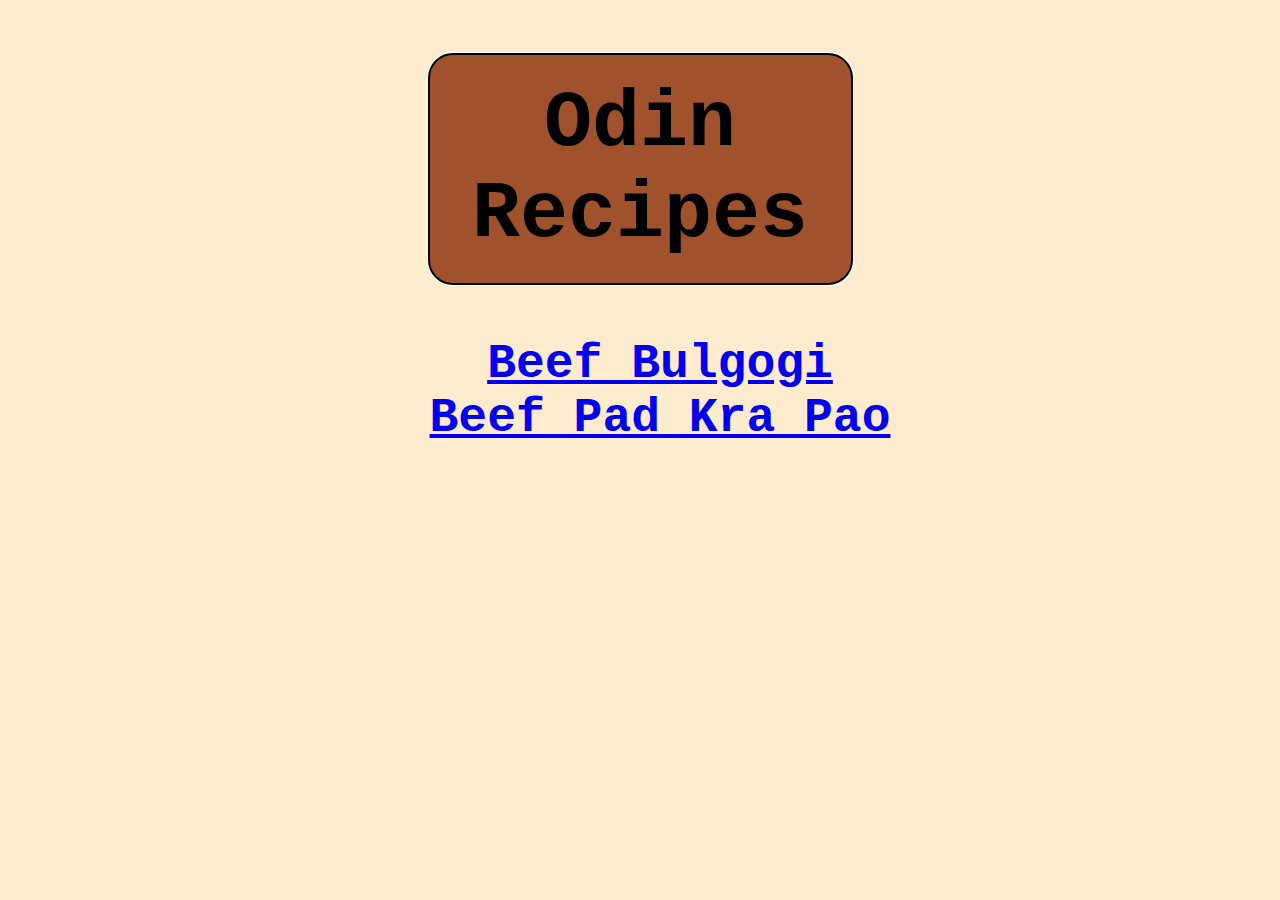
<file: index.html>
<!DOCTYPE html>
<html>
    <html lang="en">
        <head>
            <meta charset="UTF-8">
            <meta http-equiv="X-UA-Compatible" content="IE=edge">
            <meta name="viewport" content="width=device-width, initial-scale=1.0">
            <title>Odin Recipes</title>
            <link rel="stylesheet" href="home-style.css">
        </head>
        
        <body>
            <h1>Odin Recipes</h1>
            <ul>
                <li><a href="./recipes/bfbulgogi.html">Beef Bulgogi</a></li>
                <li><a href="./recipes/pkp.html">Beef Pad Kra Pao</a></li>
            </ul>
        </body>
    
</html>
</file>
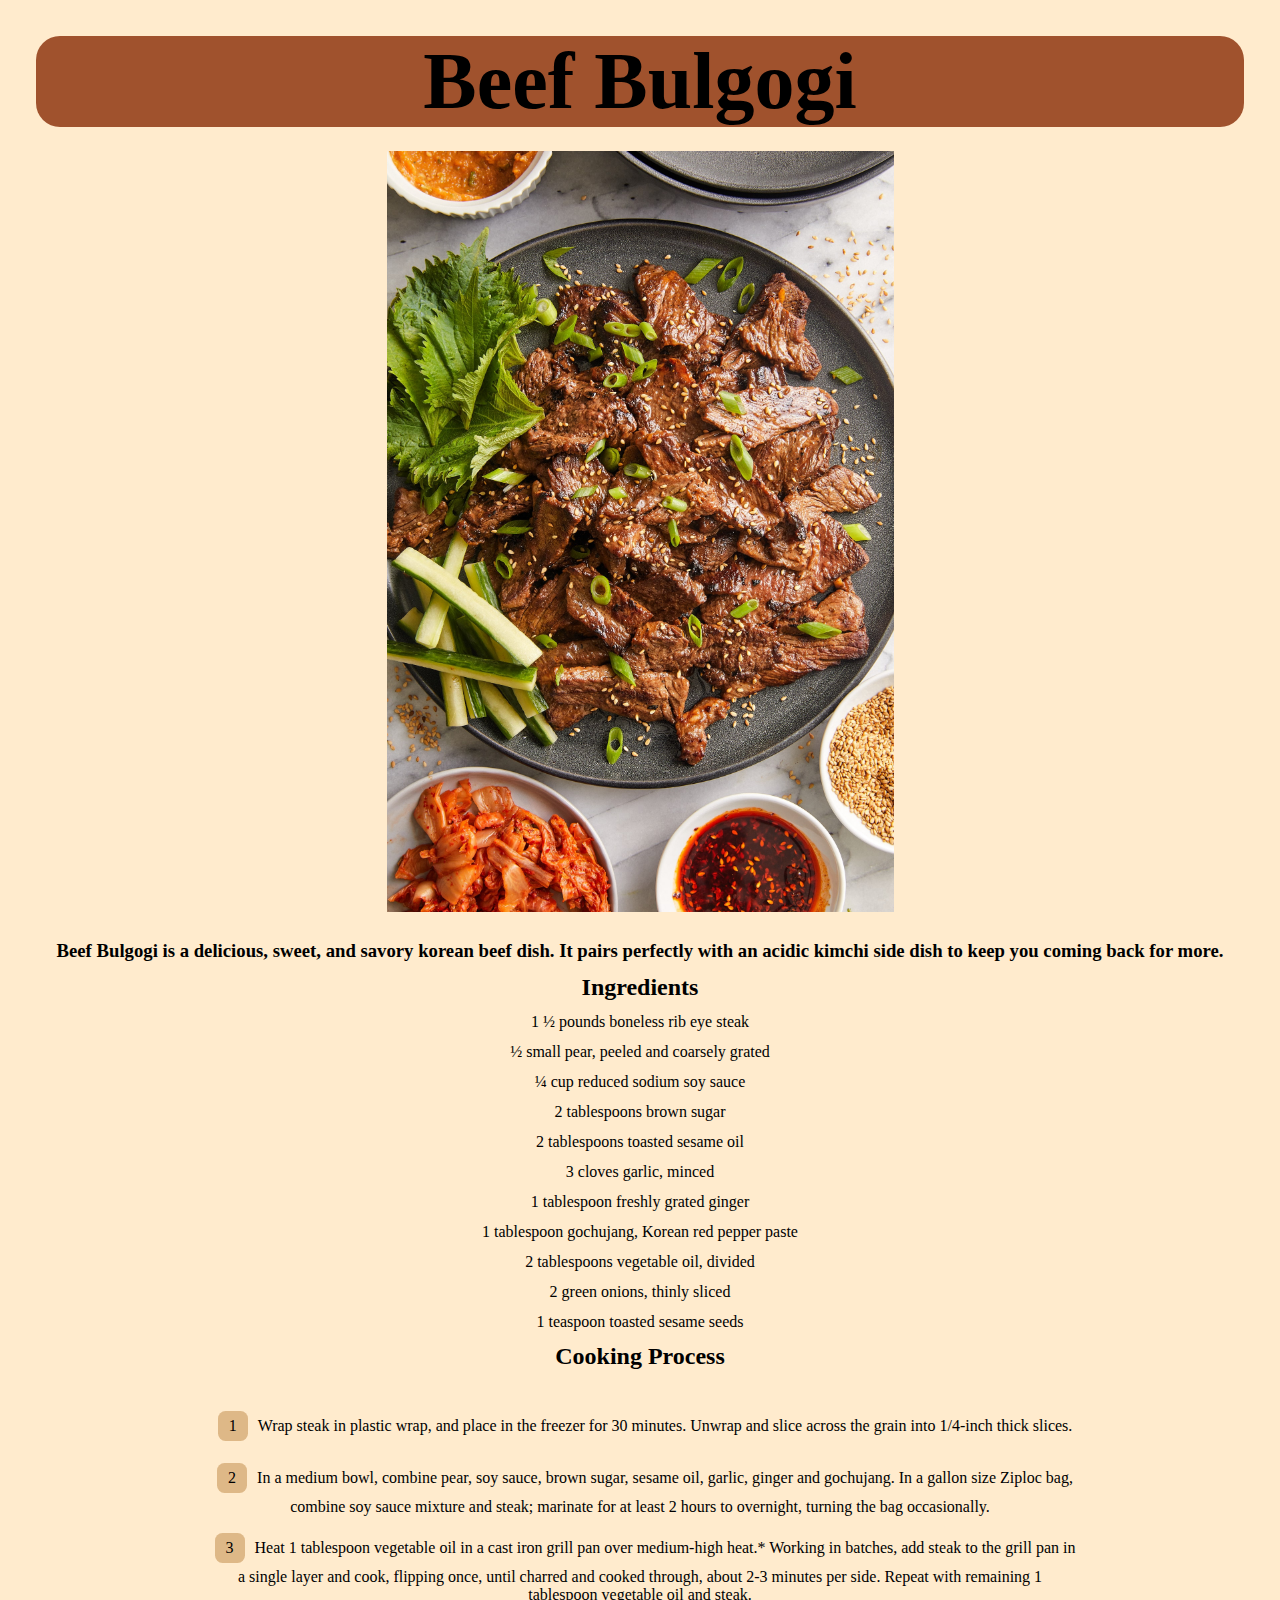
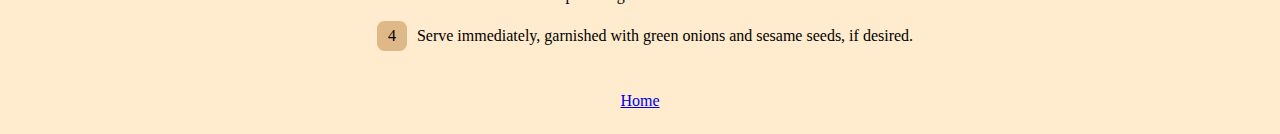
<file: recipes/bfbulgogi.html>
<!DOCTYPE html>
<html>
    <html lang="en">
        <head>
            <meta charset="UTF-8">
            <meta name="viewport" content="width=device-width, initial-scale=1.0">
            <meta http-equiv="X-UA-Compatible" content="IE=edge">
            <title>Beef Bulgogi</title>
            <link rel="stylesheet" href="../style.css">
        </head>
        
        <body>
            <h1>Beef Bulgogi</h1>
            <img src="../img/bf-bulgogi.jpg" alt="picture of beef bulgogi" height= auto width="507">
            <h3>Beef Bulgogi is a delicious, sweet, and savory korean beef dish. 
                It pairs perfectly with an acidic kimchi side dish to keep you coming back for more.</h3>
            <h2>Ingredients</h2 >
            <ul>
                <li>1 ½ pounds boneless rib eye steak</li>
                <li>½ small pear, peeled and coarsely grated</li>
                <li>¼ cup reduced sodium soy sauce</li>
                <li>2 tablespoons brown sugar</li>
                <li>2 tablespoons toasted sesame oil</li>
                <li>3 cloves garlic, minced</li>
                <li>1 tablespoon freshly grated ginger</li>
                <li>1 tablespoon gochujang, Korean red pepper paste</li>
                <li>2 tablespoons vegetable oil, divided</li>
                <li>2 green onions, thinly sliced</li>
                <li>1 teaspoon toasted sesame seeds</li>
            </ul>
            
            <h2>Cooking Process</h2>
            <ol>
                <li>Wrap steak in plastic wrap, and place in the freezer for 30 minutes. 
                    Unwrap and slice across the grain into 1/4-inch thick slices.</li>
                <li>In a medium bowl, combine pear, soy sauce, brown sugar, sesame oil, garlic, ginger and gochujang. 
                    In a gallon size Ziploc bag, combine soy sauce mixture and steak; marinate for at least 2 hours to overnight, turning the bag occasionally.</li>
                <li>Heat 1 tablespoon vegetable oil in a cast iron grill pan over medium-high heat.* 
                    Working in batches, add steak to the grill pan in a single layer and cook, flipping once, until charred and cooked through, about 2-3 minutes per side. Repeat with remaining 1 tablespoon vegetable oil and steak.</li>
                <li>Serve immediately, garnished with green onions and sesame seeds, if desired.</li>
            </ol>
            
            
            <p><a href="../index.html">Home</a></p> 
        </body>
        
</html>
</file>
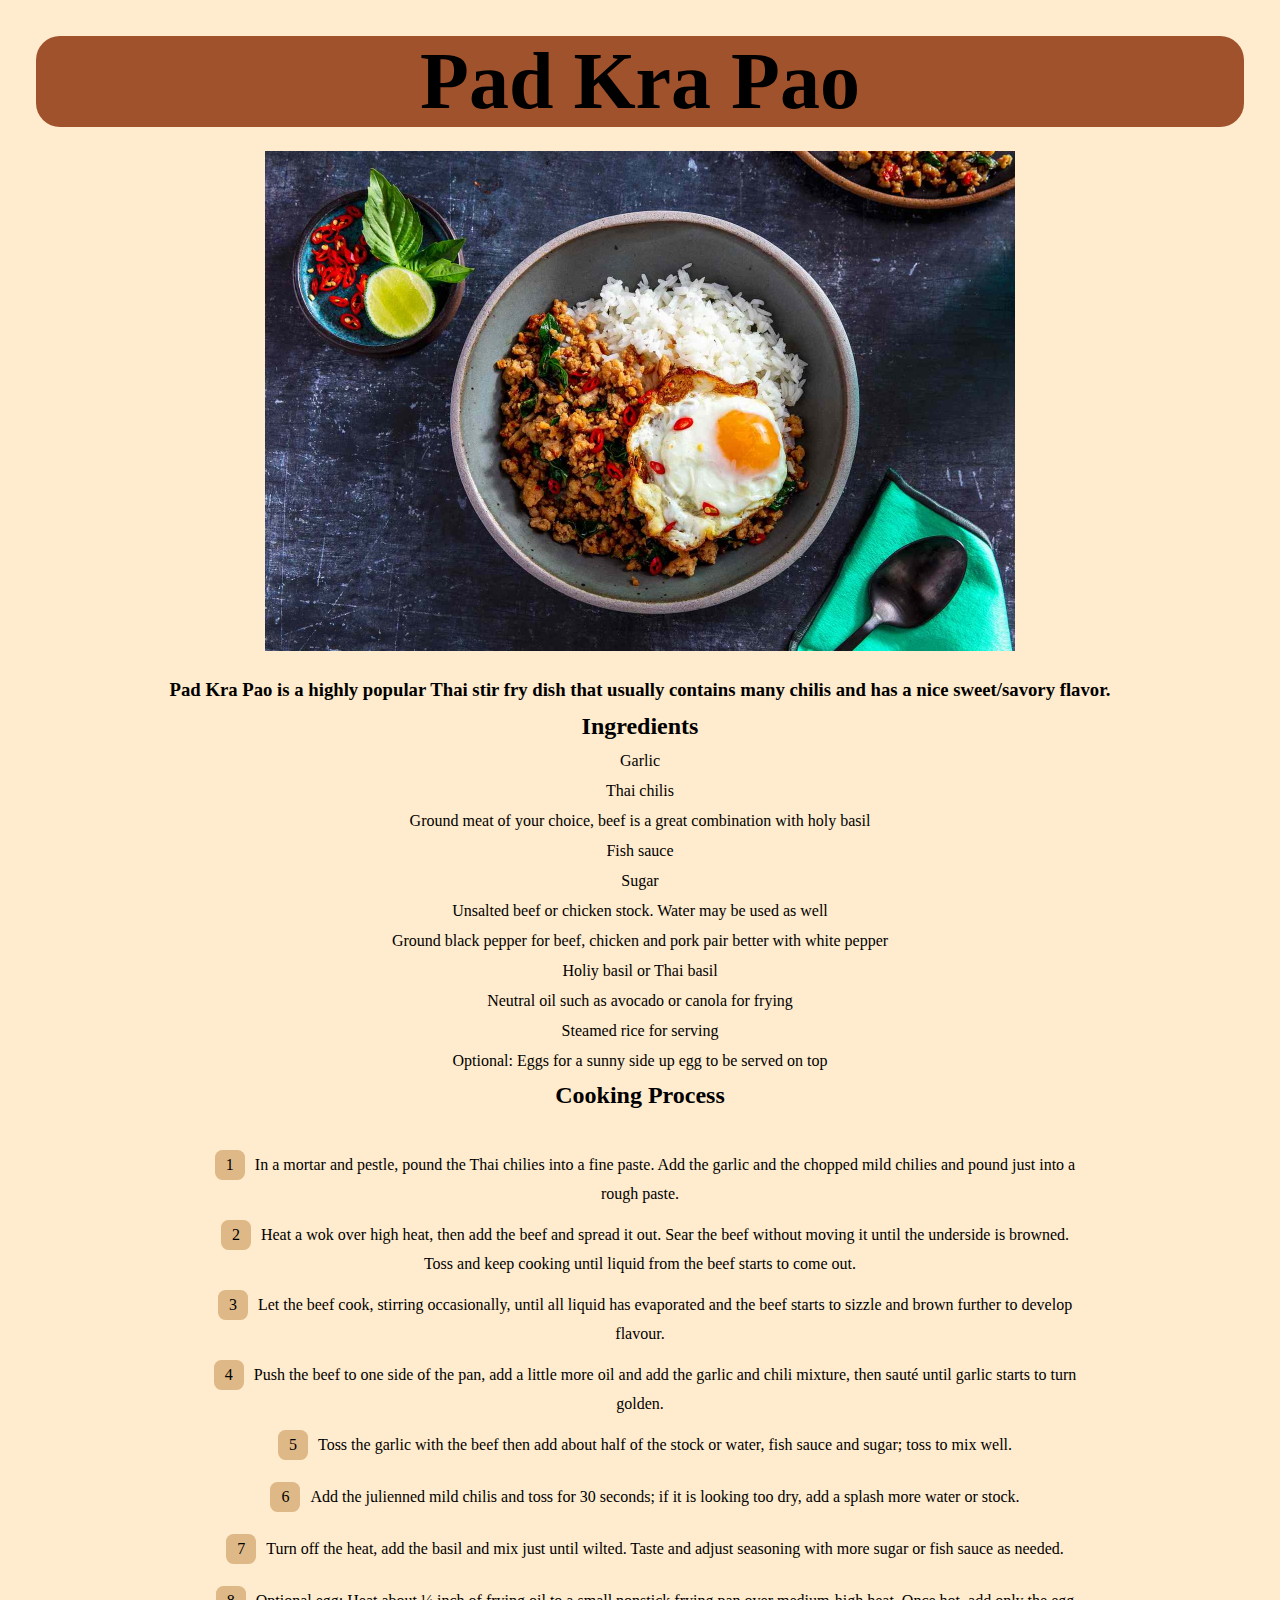
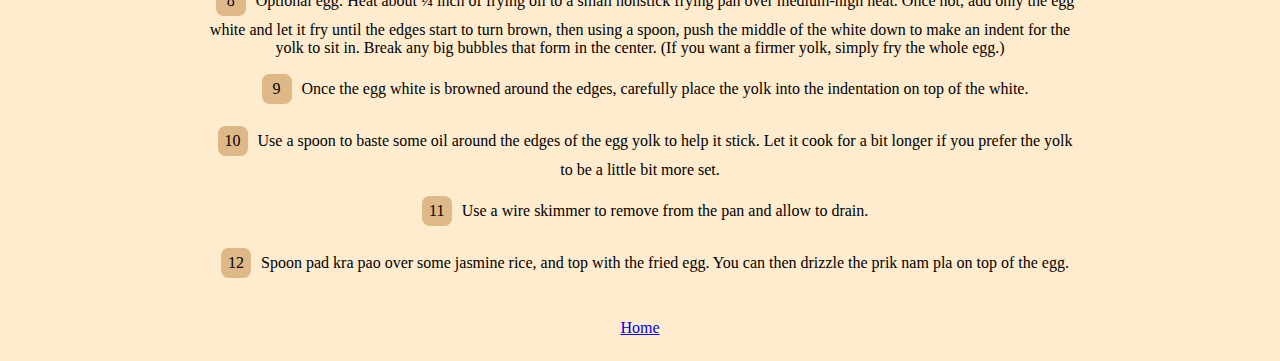
<file: recipes/pkp.html>
<!DOCTYPE html>
<html>
    <html lang="en">
        <head>
            <meta charset="UTF-8">
            <meta name="viewport" content="width=device-width, initial-scale=1.0">
            <meta http-equiv="X-UA-Compatible" content="IE=edge">
            <title>Pad Kra Pao</title>
            <link rel="stylesheet" href="../style.css">
        </head>

        <body>
            <h1>Pad Kra Pao</h1>
            <img src="../img/bf-pkp.jpg" alt="pad kra pao picture" height="500" width="750">
            <h3>Pad Kra Pao is a highly popular Thai stir fry dish that usually contains
                many chilis and has a nice sweet/savory flavor.</h3>
            <h2>Ingredients</h2>
                <ul>
                    <li>Garlic</li>
                    <li>Thai chilis</li>
                    <li>Ground meat of your choice, beef is a great combination with holy basil</li>
                    <li>Fish sauce</li>
                    <li>Sugar</li>
                    <li>Unsalted beef or chicken stock. Water may be used as well</li>
                    <li>Ground black pepper for beef, chicken and pork pair better with white pepper</li>
                    <li>Holiy basil or Thai basil</li>
                    <li>Neutral oil such as avocado or canola for frying</li>
                    <li>Steamed rice for serving</li>
                    <li>Optional: Eggs for a sunny side up egg to be served on top</li>
                </ul>
            <h2>Cooking Process</h2>
                <ol>
                    <li>In a mortar and pestle, pound the Thai chilies into a fine paste. 
                        Add the garlic and the chopped mild chilies and pound just into a rough paste.</li>
                    <li>Heat a wok over high heat, then add the beef and spread it out. 
                        Sear the beef without moving it until the underside is browned. 
                        Toss and keep cooking until liquid from the beef starts to come out.</li>
                    <li>Let the beef cook, stirring occasionally, 
                        until all liquid has evaporated and the beef starts to sizzle and brown further to develop flavour. </li>
                    <li>Push the beef to one side of the pan, add a little more oil and add the garlic and chili mixture, 
                        then sauté until garlic starts to turn golden.</li>
                    <li>Toss the garlic with the beef then add about half of the stock or water, 
                        fish sauce and sugar; toss to mix well.</li>
                    <li>Add the julienned mild chilis and toss for 30 seconds; 
                        if it is looking too dry, add a splash more water or stock.</li>
                    <li>Turn off the heat, add the basil and mix just until wilted. 
                        Taste and adjust seasoning with more sugar or fish sauce as needed.</li>
                    <li>Optional egg: Heat about ¼ inch of frying oil to a small nonstick frying pan over medium-high heat. 
                        Once hot, add only the egg white and let it fry until the edges start to turn brown, 
                        then using a spoon, push the middle of the white down to make an indent for the yolk to sit in. 
                        Break any big bubbles that form in the center. 
                        (If you want a firmer yolk, simply fry the whole egg.) </li>
                    <li>Once the egg white is browned around the edges, 
                        carefully place the yolk into the indentation on top of the white.</li>
                    <li>Use a spoon to baste some oil around the edges of the egg yolk to help it stick. 
                        Let it cook for a bit longer if you prefer the yolk to be a little bit more set.</li>
                    <li>Use a wire skimmer to remove from the pan and allow to drain.</li>
                    <li>Spoon pad kra pao over some jasmine rice, and top with the fried egg. 
                        You can then drizzle the prik nam pla on top of the egg.</li>
                </ol>
            <p><a href="../index.html">Home</a></p>
        </body>

    </html>
</file>
<file: home-style.css>
* {
    text-align: center;
    font-family: 'Courier New', Courier, monospace;
    background-color: blanchedalmond;
}

h1 {
    font-weight: bold;
    font-size: 80px;
    background-color: sienna;
    border-color: black;
    outline: auto;
    border-radius: 24px;
    color: black;
    padding-left: 24px;
    padding-right: 24px;
    padding-top: 24px;
    padding-bottom: 24px;
    margin-left: auto;
    margin-right: auto;
    width: 375px;
    height: auto;

}
ul {
    font-weight: bold;
    font-size: 48px;
    list-style: none;
}
</file>
<file: style.css>
* {
    text-align: center;
    background-color: blanchedalmond;
    box-sizing: border-box;
    margin: 12px;
    padding: 0px;
}

ol {
    counter-reset: myCounter;
    width: 900px;
    height: auto;
    display: inline-block;
    list-style-position: inside;
}

li {
    list-style: none;
    counter-increment: step-counter;

}

ol > li:before {
    content:counter(step-counter);
    color: black;
    background-color: burlywood;
    display: inline-block;
    margin: 5px 10px;
    line-height: 30px;
    width: 30px;
    height: 30px;
    border-radius: 25%;

}

h1 {
    font-size: 80px;
    font-weight: bold;
    background-color: sienna;
    border-radius: 24px;
    margin-top: 24px;
}
</file>
